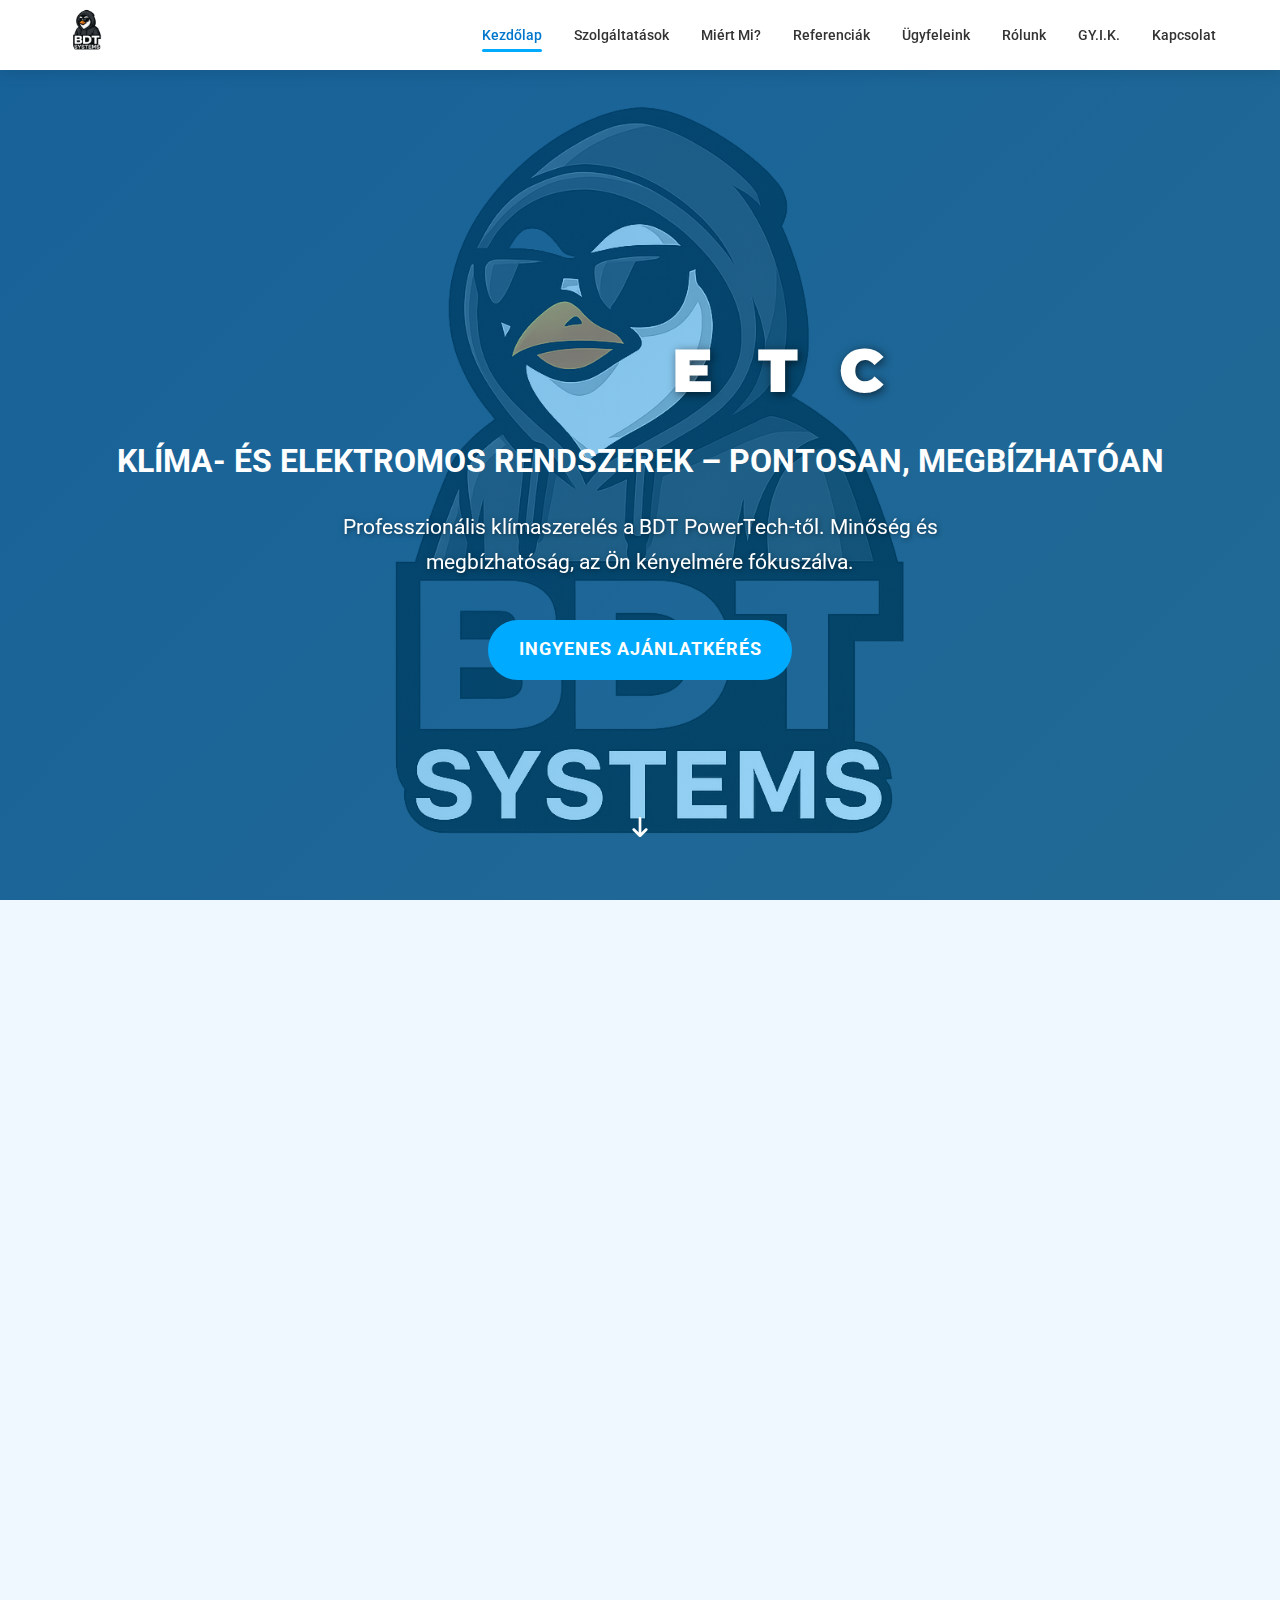
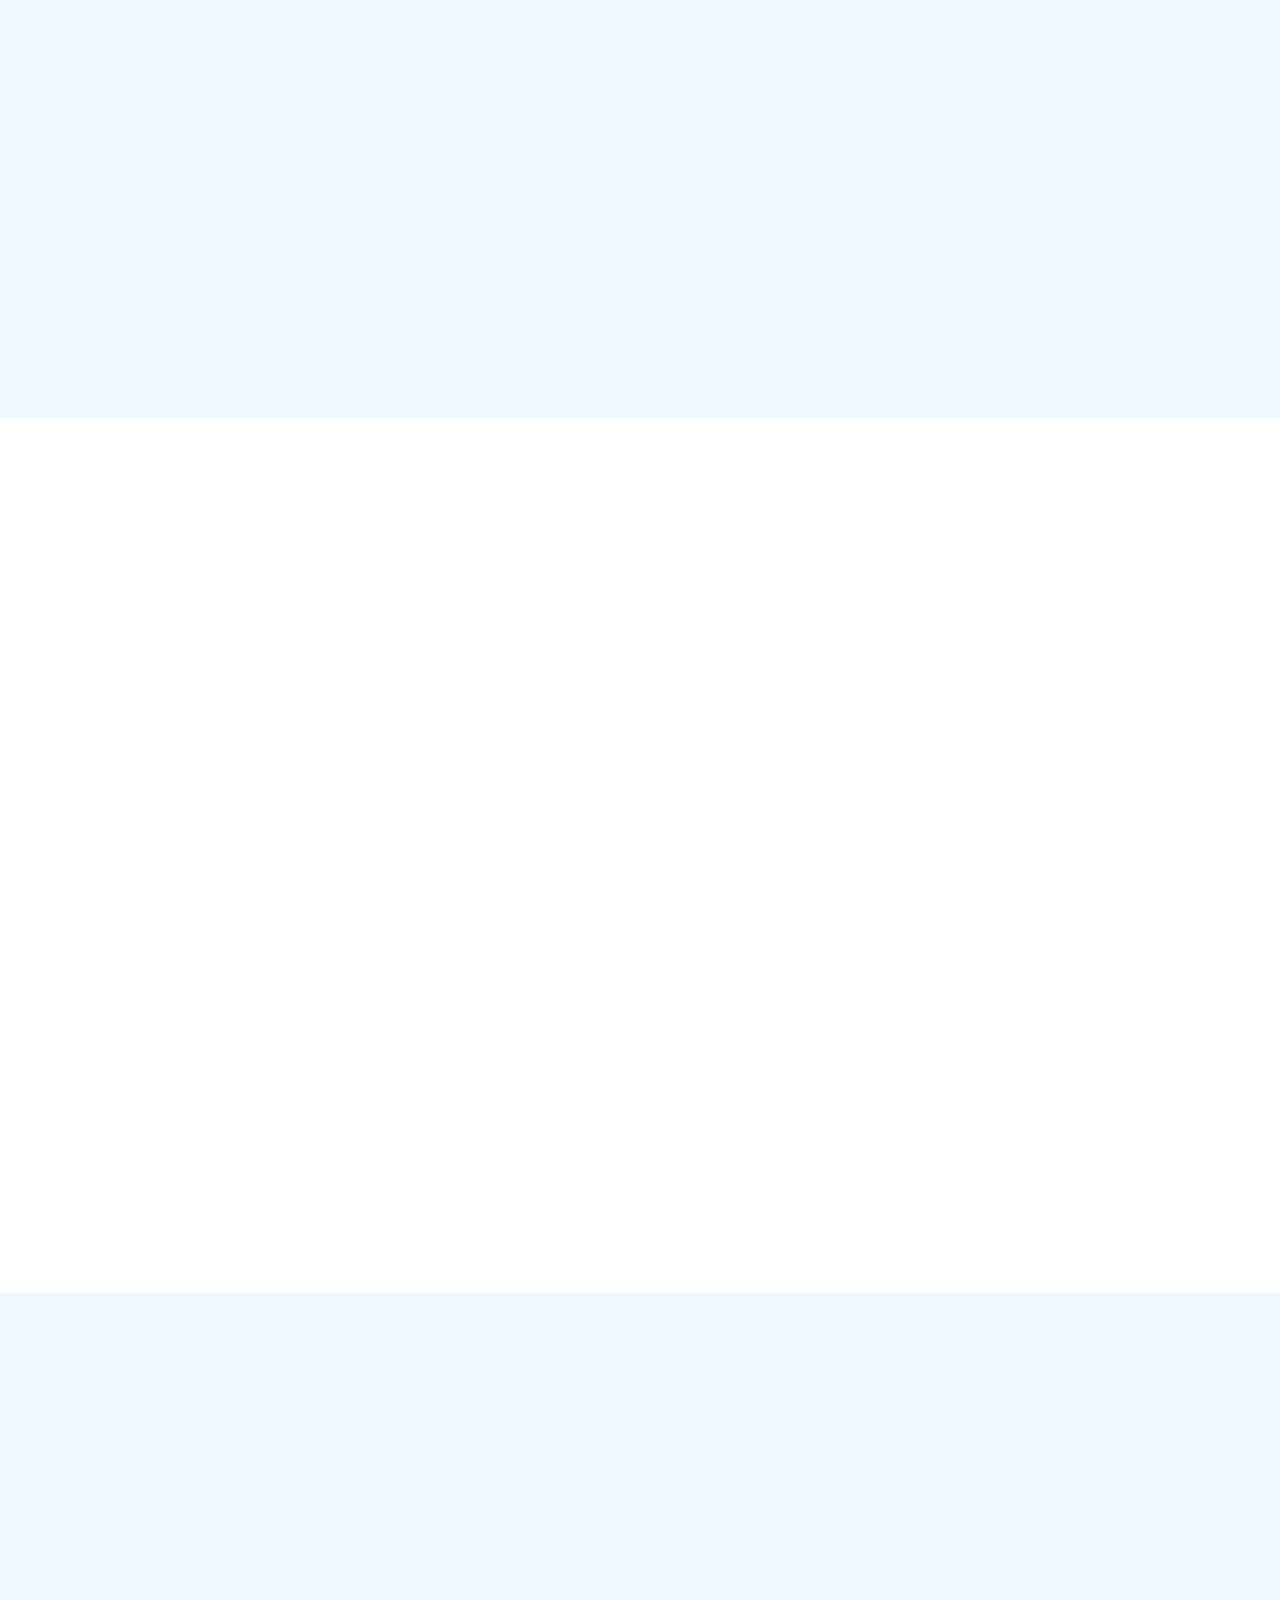
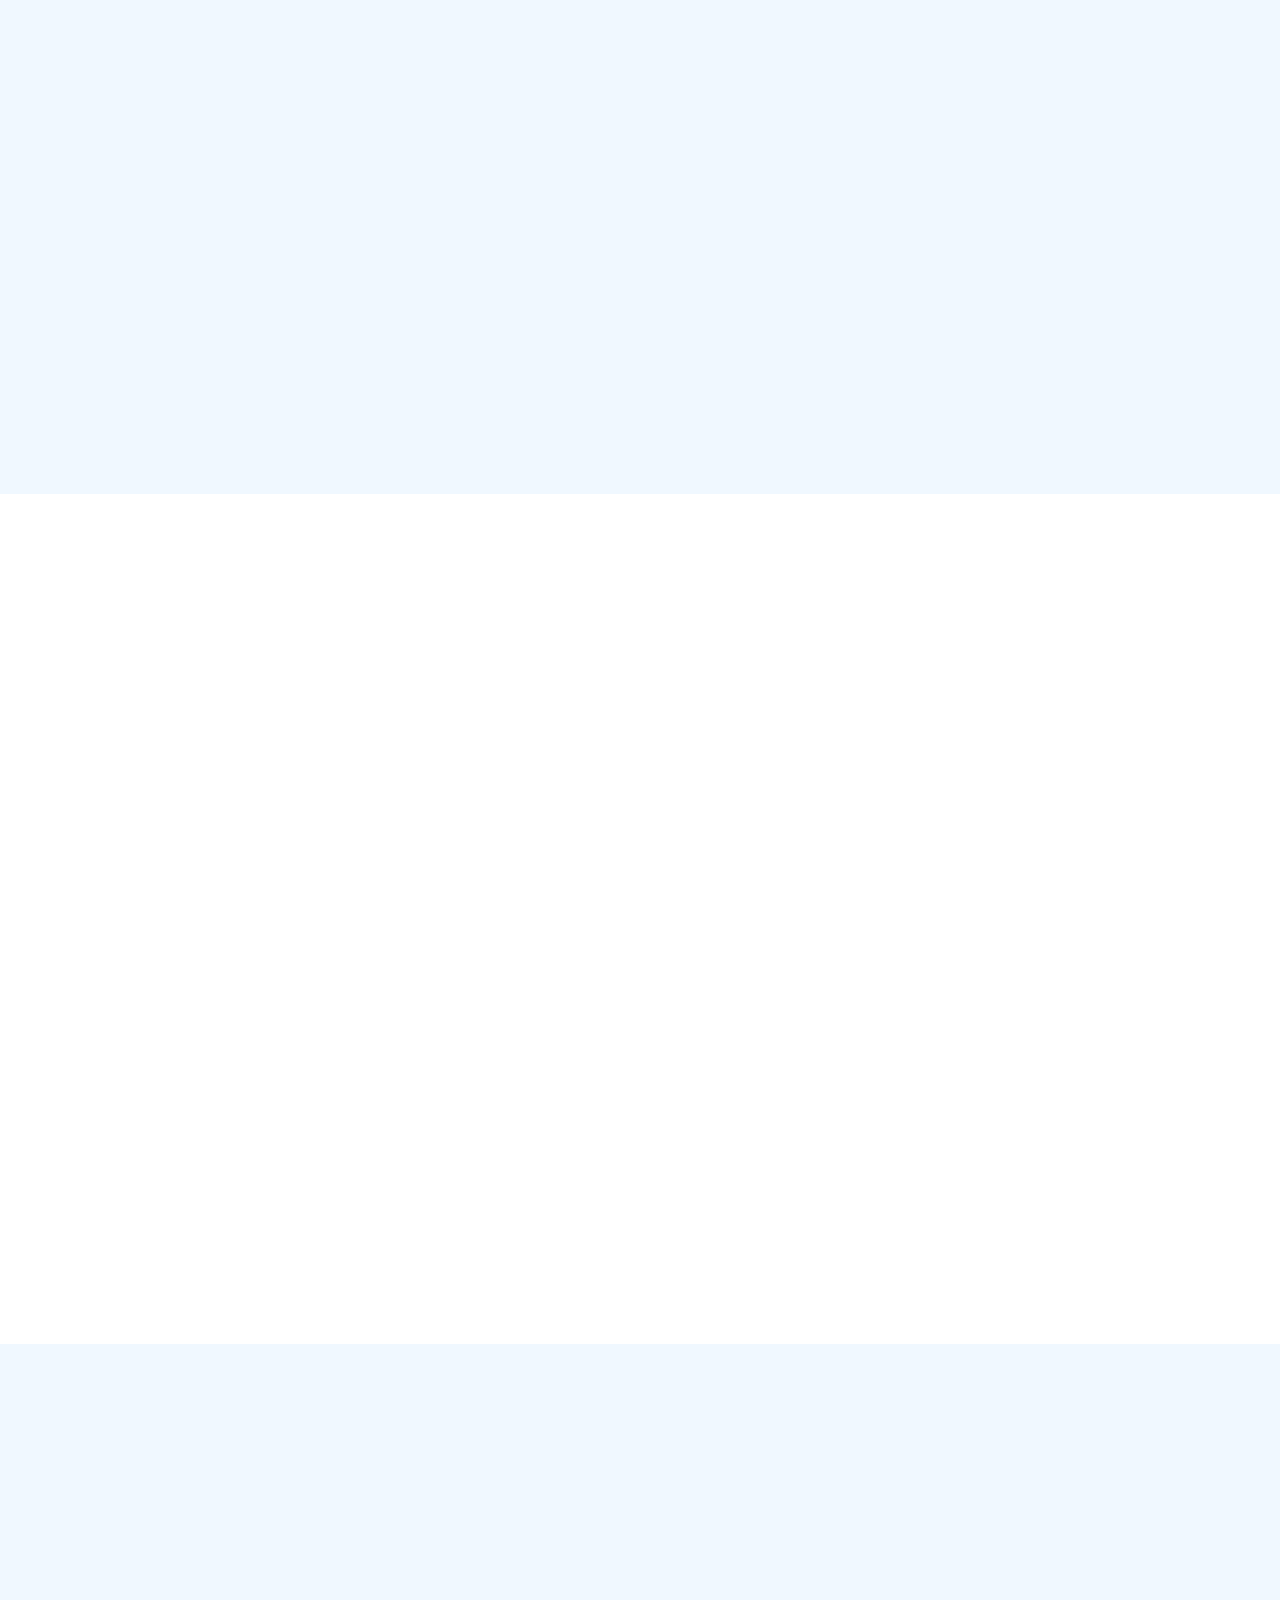
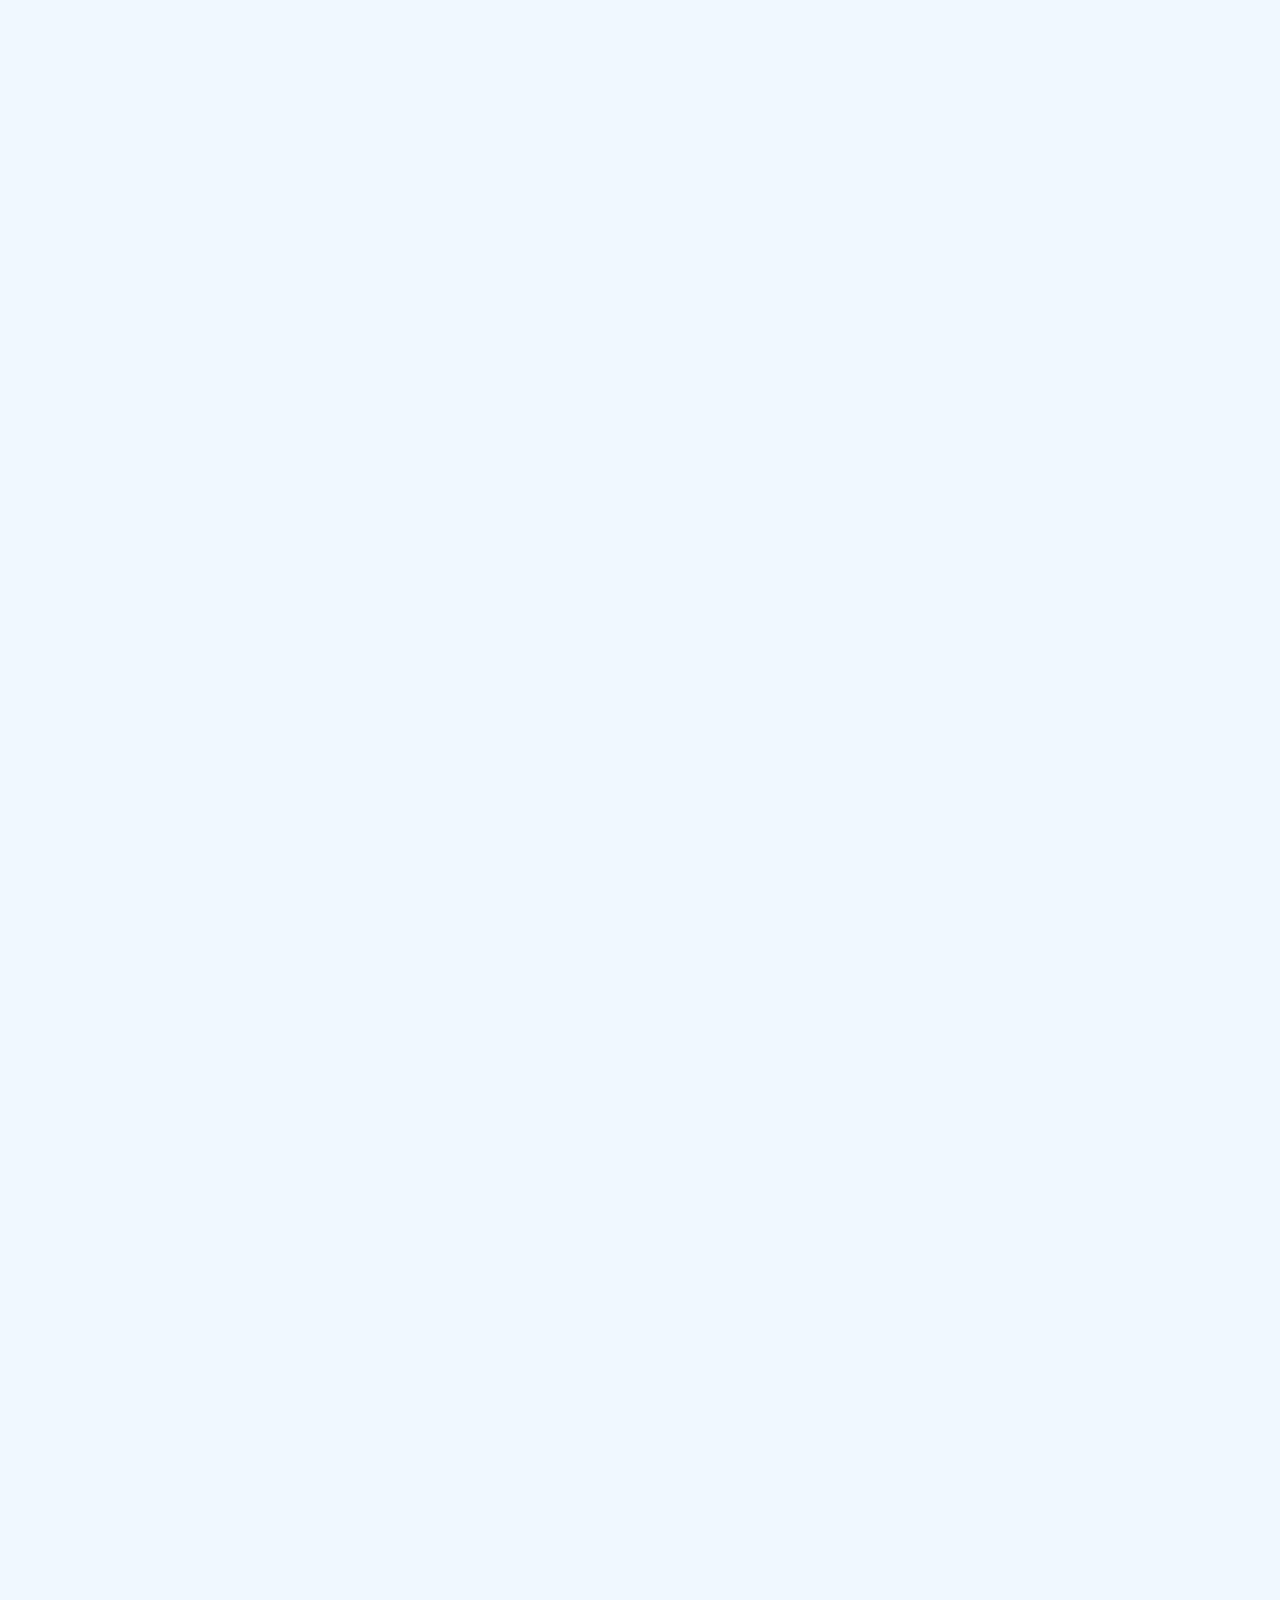
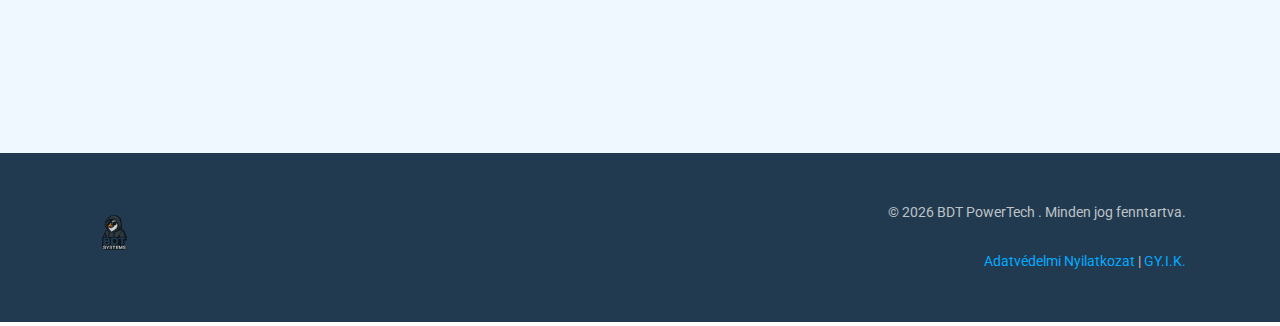
<file: index.html>
<!DOCTYPE html>
<html lang="hu">
<head>
    <meta charset="UTF-8">
    <meta name="viewport" content="width=device-width, initial-scale=1.0">
    <title>BDT PowerTech🐧 </title>

    <!-- WEB icon -->
    <link rel="icon" type="image/png" href="image/logo.png">  
<link rel="stylesheet" href="./style.css">
    <link href="https://fonts.googleapis.com/css2?family=Montserrat:wght@400;700;900&family=Roboto:wght@300;400;500;700&display=swap" rel="stylesheet">
    <link href="https://unpkg.com/aos@2.3.1/dist/aos.css" rel="stylesheet">
    </head>
<body>

<div class="page-wrapper">

    <header role="banner" class="site-header">
        <nav class="sticky-nav" aria-label="Fő navigáció">
            <div class="logo">
                <a href="#hero"><img src="image/logo.png" alt="BDT PowerTech Logó" id="header-logo"></a>
      </div>
            <ul id="primary-navigation">
                <li><a href="#hero" class="active">Kezdőlap</a></li>
                <li><a href="#services">Szolgáltatások</a></li>
                <li><a href="#why-us">Miért Mi?</a></li>
                <li><a href="#portfolio">Referenciák</a></li>
                 <li><a href="#testimonials">Ügyfeleink</a></li>
                <li><a href="#about">Rólunk</a></li>
                <li><a href="#faq">GY.I.K.</a></li>
                <li><a href="#contact">Kapcsolat</a></li>
            </ul>
            <button class="mobile-nav-toggle" aria-controls="primary-navigation" aria-expanded="false">
            <span class="sr-only">Menü</span>
                <svg class="hamburger-icon" viewBox="0 0 100 80" width="25" height="25" fill="#0077cc">
                    <rect width="100" height="15" rx="8"></rect>
                    <rect y="30" width="100" height="15" rx="8"></rect>
                    <rect y="60" width="100" height="15" rx="8"></rect>
                </svg>
                 <svg class="close-icon" viewBox="0 0 100 100" width="25" height="25" fill="#0077cc" style="display:none;">
                    <rect x="10" y="42.5" width="80" height="15" rx="8" transform="rotate(45 50 50)"></rect>
                    <rect x="10" y="42.5" width="80" height="15" rx="8" transform="rotate(-45 50 50)"></rect>
  </svg>
            </button>
        </nav>
    </header>



    <main>
        <section id="hero" class="hero-section scroll-target">
            <div class="hero-background-image" style="background-image: url('image/logo.png');">

            </div>
            <div class="hero-background-image" style="
  background-image: url('image/logo.png');
  background-repeat: no-repeat;
  background-size: contain;
  background-position: center;
">
</div>




            <div class="hero-overlay"></div>

            <div class="hero-content">
                <h1 class="animate-letters-advanced">
                    <span>B</span><span>D</span><span>T</span> <span>P</span><span>O</span><span>W</span>E<span>R</span>T<span>E</span>C<span>H</span>
                    <br>
          
                   <h1>
    <span>K</span><span>L</span><span>Í</span><span>M</span><span>A</span><span>-</span><span> </span><span>É</span><span>S</span><span> </span>
    <span>E</span><span>L</span><span>E</span><span>K</span><span>T</span><span>R</span><span>O</span><span>M</span><span>O</span><span>S</span><span> </span>
    <span>R</span><span>E</span><span>N</span><span>D</span><span>S</span><span>Z</span><span>E</span><span>R</span><span>E</span><span>K</span><span> </span><span>–</span><span> </span>
    <span>P</span><span>O</span><span>N</span><span>T</span><span>O</span><span>S</span><span>A</span><span>N</span><span>,</span><span> </span>
    <span>M</span><span>E</span><span>G</span><span>B</span><span>Í</span><span>Z</span><span>H</span><span>A</span><span>T</span><span>Ó</span><span>A</span><span>N</span>
</h1>

                <p class="animate-fadein-delayed" data-aos="fade-up" data-aos-delay="1000">Professzionális klímaszerelés a BDT PowerTech-től. Minőség és megbízhatóság, az Ön kényelmére fókuszálva.</p>
                <a href="#contact" class="btn btn-primary btn-hero animate-pulse-grow" data-aos="fade-up" data-aos-delay="1200">
                    Ingyenes Ajánlatkérés
                </a>
            </div>
            <a href="#services" class="scroll-down-indicator" aria-label="Görgessen a szolgáltatásokhoz">
                 <svg width="30" height="50" viewBox="0 0 24 24" fill="none" xmlns="http://www.w3.org/2000/svg">
                    <path d="M12 5V19M12 19L7 14M12 19L17 14" stroke="white" stroke-width="2" stroke-linecap="round" stroke-linejoin="round"/>
                    <path d="M12 5V19M12 19L7 14M12 19L17 14" stroke="white" stroke-width="2" stroke-linecap="round" stroke-linejoin="round" style="animation: scrollIndicatorArrow 1.5s infinite 0.5s; opacity:0.5"/>
                 </svg>
            </a>
        </section>

        <section id="services" class="services-section scroll-target">
            <div class="container">
                <h2 class="section-title" data-aos="fade-up">Mit kínálunk az Ön számára?</h2>
                <p class="section-subtitle" data-aos="fade-up" data-aos-delay="100">Teljes körű klímatechnikai megoldások, az Ön igényeire fókuszálva, BDT PowerTech minőségben.</p>
                 <div class="service-cards-container">
                    <article class="service-card" data-aos="fade-up-right" data-aos-delay="200">
                        <h3>Lakossági Klímaszerelés</h3>
                        <p>Modern, energiatakarékos klímák telepítése otthonokba, fókuszált tanácsadással a maximális komfortért.</p>
                       <a href="#contact" class="btn-details">Érdekel <span class="arrow">&rarr;</span></a>
                    </article>
                    <article class="service-card" data-aos="fade-up" data-aos-delay="350">
                         <h3>Irodai és Ipari Klímák</h3>
                        <p>Nagyobb terek, üzlethelyiségek, irodaházak komplex klimatizálási rendszereinek tervezése és kivitelezése, BDT szakértelemmel.</p>
                         <a href="#contact" class="btn-details">Érdekel <span class="arrow">&rarr;</span></a>
                    </article>
                    <article class="service-card" data-aos="fade-up-left" data-aos-delay="200">
                         <h3>Karbantartás és Javítás</h3>
                         <p>Rendszeres, szakszerű karbantartás a hosszú élettartamért. Gyors hibaelhárítás, hogy mindig hűs maradjon.</p>
                        <a href="#contact" class="btn-details">Érdekel <span class="arrow">&rarr;</span></a>
                    </article>







                    <article class="service-card" data-aos="fade-up-left" data-aos-delay="200">
                        <h3>Lakossági villanyszerelés</h3>
                        <p>Kisebb javításoktól (konnektorcsere, világítás beszerelés) a teljes elektromos hálózat kiépítéséig – gyors, tiszta és megbízható megoldások otthonába.</p>
                       <a href="#contact" class="btn-details">Érdekel <span class="arrow">&rarr;</span></a>
                   </article> 


                             <article class="service-card" data-aos="fade-up-left" data-aos-delay="200">
                        <h3>Hálózatbővítés, új kiállások, okosan</h3>
                       <p>Jön egy új sütő, klíma vagy lámpa, de nincs hova kötni? Segítünk új konnektorokat, kiállásokat kialakítani vagy bővíteni az áramhálózatot, hogy minden ott legyen, ahol kell.</p>
                       <a href="#contact" class="btn-details">Érdekel <span class="arrow">&rarr;</span></a>
                   </article> 



                             <article class="service-card" data-aos="fade-up-left" data-aos-delay="200">
                         <h3>Villanyhibák gyors megoldása</h3>
                       <p>Nem működik egy kapcsoló? Elment az áram a fél lakásban? Ne barkácsolj egyedül – mi jövünk, megnézzük, megjavítjuk, és minden újra működik, ahogy kell. </p>
                       <a href="#contact" class="btn-details">Érdekel <span class="arrow">&rarr;</span></a>
                   </article> 

                </div>
            </div>
        </section>

        <section id="counter-section" class="counter-section scroll-target" data-aos="fade-in">
             <div class="container">
                <div class="counter-grid">
                    </div>
            </div>
        </section>

        <section id="why-us" class="why-us-section scroll-target">
            <div class="container">
                <h2 class="section-title" data-aos="fade-up">Miért válasszon minket?</h2>
                <p class="section-subtitle" data-aos="fade-up" data-aos-delay="100">
                    Több, mint klíma- és villanyszerelés – elkötelezett figyelem az Ön kényelmére és biztonságára. </p>

                <div class="why-us-grid">
                    <div class="why-us-item" data-aos="fade-up" data-aos-delay="200">
                        <h3>Minőségi Garancia</h3>
                         <p>Minden munkánkat a legmagasabb szakmai színvonalon végezzük, legyen szó klímaszerelésről vagy villanyszerelésről – a megbízhatóság nálunk alapérték.</p>
                    </div>
                    <div class="why-us-item" data-aos="fade-up" data-aos-delay="300">
                        <h3>Ügyfélközpontú Fókusz</h3>
                        <p>Az Ön igényei állnak a középpontban. Személyre szabott megoldásokat kínálunk, hogy tökéletesen elégedett legyen.</p>
                    </div>
                    <div class="why-us-item" data-aos="fade-up" data-aos-delay="400">
                        <h3>Környezettudatos Technológia</h3>
                        <p>Energiatakarékos klímák és korszerű villamos rendszerek – a fenntarthatóságot szem előtt tartva dolgozunk</p>
                    </div>
                    <div class="why-us-item" data-aos="fade-up" data-aos-delay="500">
                         <h3>Szakértő Csapat</h3>
                        <p>Magasan képzett, tapasztalt szakembereink garantálják a precíz és megbízható munkavégzést minden alkalommal.</p>
                    </div>
                 </div>
            </div>
        </section>

        <section id="portfolio" class="portfolio-section scroll-target">
            <div class="container">
                <h2 class="section-title" data-aos="fade-up">Fókusztávolságban: Munkáink</h2>
                <p class="section-subtitle" data-aos="fade-up" data-aos-delay="100">Tekintse meg néhány kiemelt munkánkat, ahol a BDT PowerTech megbízható és precíz megoldásokat nyújtott klíma- és villanyszerelés terén</p>
                <div class="portfolio-grid" data-aos="fade-up" data-aos-delay="200">
                    <figure class="portfolio-item">
                        <img src="image/p3.jpg" alt="Referencia munka 1 - Modern lakás klímával Budapesten">
                         </figure>
                    <figure class="portfolio-item">
                        <img src="image/p1.jpg" alt="Referencia munka 2 - Irodaház hűtőrendszere Debrecenben">
                         </figure>
                    <figure class="portfolio-item">
                        <img src="image/p2.jpg" alt="Referencia munka 3 - Családi ház hőszivattyús klíma Szegeden">
                           </figure>
                </div>
                <div style="text-align: center; margin-top: 2rem;">
                     <a href="#contact" class="btn btn-secondary" data-aos="fade-up">További referenciák és ajánlatkérés</a>
                </div>
            </div>
        </section>



<section id="about" class="about-section scroll-target">
            <div class="container">
                <h2 class="section-title" data-aos="fade-up">Rólunk: BDT PowerTech</h2>
                <div class="about-content" data-aos="fade-up" data-aos-delay="100">
                    <div class="about-text">
                         <p>A BDT PowerTech egy lendületes, fiatal vállalkozás, amely villanyszerelési és klímaszerelési szolgáltatásokra specializálódott. Mi építünk a friss tudásra, naprakész technológiákra és a lelkiismeretes munkavégzésre.</p>
                        <p>Célunk, hogy ügyfeleink számára biztonságos, energiatakarékos és hosszú távon megbízható megoldásokat nyújtsunk – legyen szó egy új elektromos hálózat kiépítéséről, egy klímaberendezés telepítéséről vagy akár egy kisebb javításról. Nálunk a kisebb munkák is ugyanolyan fontosak, mint a nagyobb projektek. </p>
                        <ul>
                            <li><span class="tick-icon">✓</span> Korszerű technológiák, modern megoldások</li>
                            <li><span class="tick-icon">✓</span> Ügyfélközpontú hozzáállás, rugalmas kivitelezés</li>
                             <li><span class="tick-icon">✓</span> Precizitás, garancia és megbízhatóság</li>
                            <li><span class="tick-icon">✓</span> Környezettudatos szemlélet villamos és klímatechnikában</li>
                        </ul>
                     </div>
                    <div class="about-image" data-aos="fade-left" data-aos-delay="300">
                        <img src="image\logo.png" alt="BDT PowerTech Klímaszerelő csapat munka közben">
                    </div>
                </div>
             </div>
        </section>

        <section id="faq" class="faq-section scroll-target">
            <div class="container">
                <h2 class="section-title" data-aos="fade-up">Gyakran Ismételt Kérdések (GY.I.K.)</h2>
                <div class="faq-accordion">
                     <div class="faq-item" data-aos="fade-up" data-aos-delay="200">
                        <button class="faq-question">Milyen típusú klímákat telepítenek?</button>
<div class="faq-answer">
    <p>A BDT PowerTech különféle klímatípusokat telepít, beleértve a split, multi-split rendszereket, mobil és hőszivattyús megoldásokat is. Minden esetben az adott ingatlan adottságaihoz és az Ön igényeihez legjobban illeszkedő rendszert ajánljuk.</p>
</div>

<div class="faq-item" data-aos="fade-up" data-aos-delay="300">
    <button class="faq-question">Mennyi ideig tart egy klíma vagy villanyszerelési munka?</button>
    <div class="faq-answer">
        <p>Egy átlagos lakossági split klíma telepítése 3–5 órát vesz igénybe. Villanyszerelési munkák esetén ez a feladat típusától függ – egy lámpacsere akár 30 perc, míg egy teljes hálózat kiépítése több nap is lehet. Mindig törekszünk a gyors, tiszta és precíz munkavégzésre.</p>
    </div>
</div>

<div class="faq-item" data-aos="fade-up" data-aos-delay="400">
    <button class="faq-question">Milyen gyakran kell karbantartani a klímát vagy az elektromos rendszert?</button>
    <div class="faq-answer">
        <p>A klímaberendezéseket évente legalább egyszer javasolt karbantartani, lehetőleg a hűtési szezon előtt. Elektromos rendszerek esetén a rendszeres ellenőrzés és karbantartás szintén fontos a biztonság és a hosszú élettartam érdekében.</p>
    </div>
</div>

<section id="contact" class="contact-section scroll-target">
            <div class="container">
                <h2 class="section-title" data-aos="fade-up">Vegye fel velünk a kapcsolatot!</h2>
                <p class="section-subtitle" data-aos="fade-up" data-aos-delay="100">Kérdése van, vagy egyedi ajánlatot szeretne? Keressen minket bizalommal, fókuszálunk Önre!</p>
                        </div>



  <div class="form-container">
  <h2>Ajánlatkérés - kapcsolatfelvétel</h2>
  <form action="https://formspree.io/f/movwjrva" method="POST">
    
    <!-- Irányítás sikeres küldés után -->
    <input type="hidden" name="_redirect" value="https://bdt-powertech.hu/thx.html">

    <label for="name">Teljes név:</label>
    <input type="text" id="name" name="Név" required>

    <label for="phone">Telefonszám:</label>
    <input type="tel" id="phone" name="Telefonszám" required>

    <label for="email">E-mail cím:</label>
    <input type="email" id="email" name="email" required>

    <label for="message">Megjegyzés:</label>
    <textarea id="message" name="Megjegyzés" rows="4"></textarea>

    <button type="submit">Küldés</button>
  </form>
</div>


                    <div class="contact-info" data-aos="fade-left" data-aos-delay="300">
                        <h3>Elérhetőségeink:</h3>
                        <p><img src="image/phone.png" alt="Telefon" class="contact-icon"> +36 (30) 299-0903</p>
                        <p><img src="image/mail.png" alt="Email" class="contact-icon"> bdt.powertech@gmail.com</p>
                        <h4>Kövessen Minket (a hűvös nyomokon):</h4>
                         <div class="social-icons">
                            <a href="https://www.facebook.com/profile.php?id=61576967496470&sk=about" aria-label="Facebook"><img src="image/facebook.png" alt="Facebook"></a>
                            </div>
                    </div>
                </div>
            </div>
        </section>
    </main>

    <footer role="contentinfo" class="site-footer">
        <div class="container footer-content">
            <div class="footer-logo">
                 <img src="image/logo.png" alt="BDT PowerTech Footer Logó" id="footer-logo-img">
            </div>
            <div class="footer-text">
                <p>&copy; <span id="currentYear"></span> BDT PowerTech . Minden jog fenntartva.</p>
                <p><a href="adatvedelem.html">Adatvédelmi Nyilatkozat</a> | <a href="#faq">GY.I.K.</a></p> </div>
        </div>
    </footer>

    <a href="#hero" class="back-to-top" aria-label="Vissza a tetejére">
        <svg xmlns="http://www.w3.org/2000/svg" width="24" height="24" viewBox="0 0 24 24" fill="none" stroke="currentColor" stroke-width="2" stroke-linecap="round" stroke-linejoin="round"><path d="M12 19V5M5 12l7-7 7 7"/></svg>
    </a>

    <div class="preloader">
        <div class="spinner"></div>
        <p>BDT PowerTech Betöltés...</p>
    </div>

</div> <script src="https://unpkg.com/aos@2.3.1/dist/aos.js"></script>
    <script src="script.js"></script>
</body>
</html>
</file>
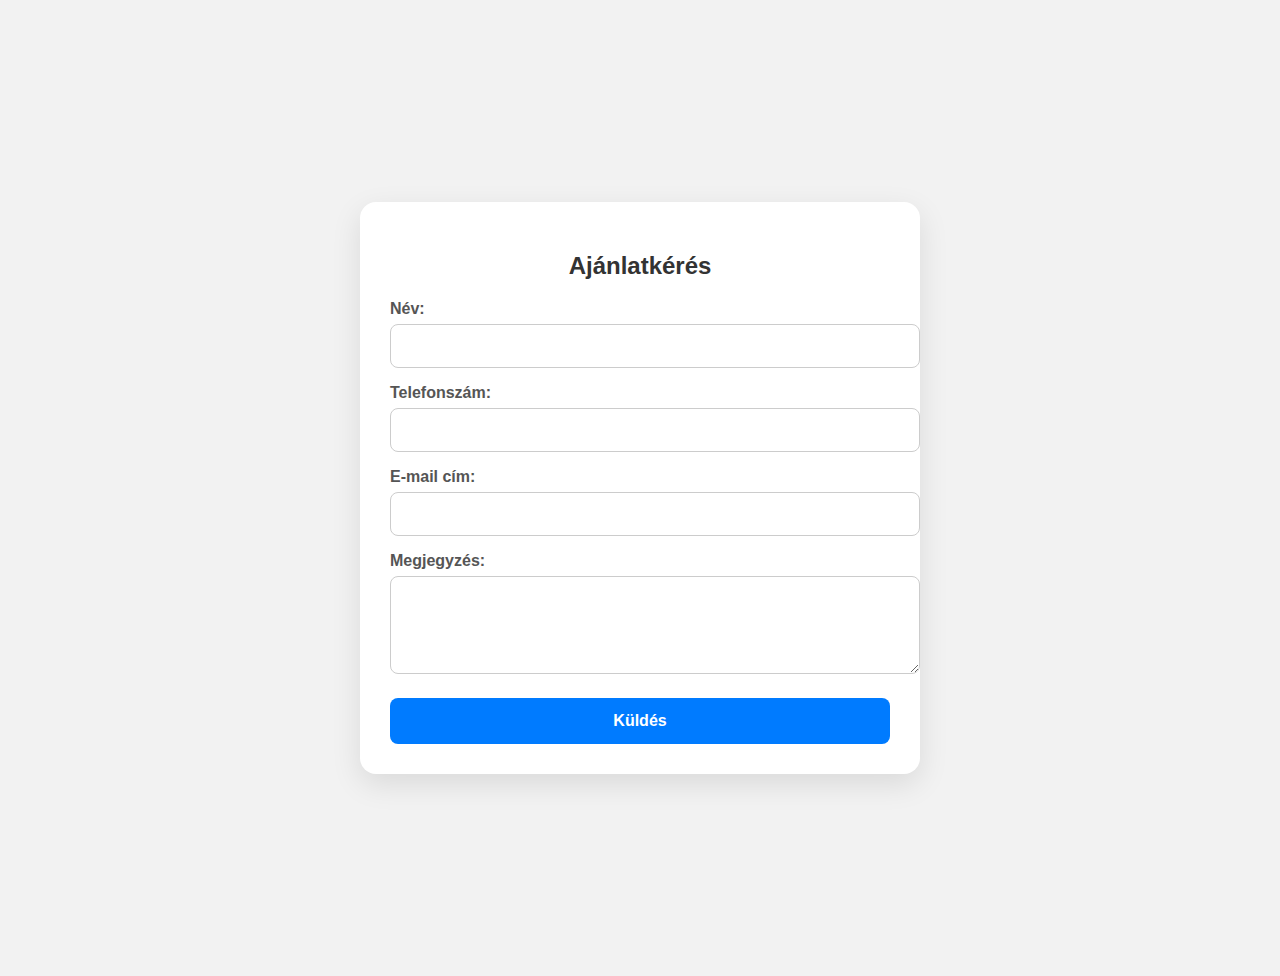
<file: cucc.html>
<!DOCTYPE html>
<html lang="hu">
<head>
  <meta charset="UTF-8">
  <meta name="viewport" content="width=device-width, initial-scale=1.0">
  <title>Ajánlatkérés</title>
  <style>
    body {
      background: #f2f2f2;
      font-family: "Segoe UI", Tahoma, Geneva, Verdana, sans-serif;
      padding: 30px;
      display: flex;
      justify-content: center;
      align-items: center;
      min-height: 100vh;
    }

    .form-container {
      background: #ffffff;
      padding: 30px;
      border-radius: 16px;
      box-shadow: 0 10px 30px rgba(0, 0, 0, 0.1);
      width: 100%;
      max-width: 500px;
    }

    .form-container h2 {
      text-align: center;
      margin-bottom: 20px;
      color: #333;
    }

    label {
      display: block;
      margin-bottom: 6px;
      margin-top: 16px;
      font-weight: 600;
      color: #555;
    }

    input, textarea {
      width: 100%;
      padding: 12px 14px;
      border: 1px solid #ccc;
      border-radius: 8px;
      font-size: 16px;
      transition: border-color 0.3s;
    }

    input:focus,
    textarea:focus {
      border-color: #007BFF;
      outline: none;
      box-shadow: 0 0 5px rgba(0,123,255,0.2);
    }

    button {
      margin-top: 20px;
      width: 100%;
      padding: 14px;
      background-color: #007BFF;
      color: white;
      border: none;
      border-radius: 8px;
      font-size: 16px;
      font-weight: bold;
      cursor: pointer;
      transition: background-color 0.3s;
    }

    button:hover {
      background-color: #0056b3;
    }
  </style>
</head>
<body>

  <div class="form-container">
    <h2>Ajánlatkérés</h2>
    <form action="https://formspree.io/f/movwjrva" method="POST">
      <label for="name">Név:</label>
      <input type="text" id="name" name="Név" required>

      <label for="phone">Telefonszám:</label>
      <input type="tel" id="phone" name="Telefonszám" required>

      <label for="email">E-mail cím:</label>
      <input type="email" id="email" name="email" required>

      <label for="message">Megjegyzés:</label>
      <textarea id="message" name="Megjegyzés" rows="4"></textarea>

      <button type="submit">Küldés</button>
    </form>
  </div>

</body>
</html>
</file>
<file: style.css>
/* style.css */
:root {
    --primary-color: #0077cc; /* Deep Ocean Blue - Good for "fóka" */
    --primary-color-rgb: 0, 119, 204;
    --secondary-color: #00aaff; /* Bright Sky Blue - Good for "fóka" */
    --secondary-color-rgb: 0, 170, 255;
    --accent-color: #ff9800; /* Sunny Orange - Contrast, use sparingly */
    --text-color: #333;
    --light-text-color: #f4f7f6; /* Icy White */
    --background-color: #ffffff;
    --light-gray-background: #f0f8ff; /* AliceBlue - very light icy blue */
    --dark-gray-background: #e0e8f0; /* Light Steel Blue - cool grey */
    --nav-height: 70px;
    --nav-scrolled-height: 60px;
    --font-primary: 'Montserrat', sans-serif;
    --font-secondary: 'Roboto', sans-serif;
}

/* --- JAVÍTÁS KEZDETE --- */
/* Globális box-sizing szabály, amely megakadályozza a szélesség-túlnyúlást */
*,
*::before,
*::after {
    box-sizing: border-box;
}
/* --- JAVÍTÁS VÉGE --- */

html {
    scroll-behavior: smooth;
}

body {
    font-family: var(--font-secondary);
    margin: 0;
    padding-top: var(--nav-height);
    line-height: 1.7;
    color: var(--text-color);
    background-color: var(--background-color);
    overflow-x: hidden;
    
}

body.nav-open {
    overflow: hidden; /* Menü nyitva, háttér görgetés tiltva */
}

.container {
    width: 90%;
    max-width: 1200px;
    margin: 0 auto;
    padding: 0 1rem;
}

.scroll-target {
    scroll-margin-top: var(--nav-height);
}

/* Header és Navigáció */
.site-header {
    position: fixed;
    top: 0;
    left: 0;
    width: 100%;
    z-index: 1000;
    background-color: rgba(255, 255, 255, 0.95);
    box-shadow: 0 2px 15px rgba(0,0,0,0.1);
    transition: background-color 0.3s ease, box-shadow 0.3s ease, height 0.3s ease;
    height: var(--nav-height);
}

.site-header.scrolled {
    background-color: rgba(255, 255, 255, 1);
    box-shadow: 0 4px 20px rgba(0,0,0,0.15);
    height: var(--nav-scrolled-height);
}

.sticky-nav {
    display: flex;
    justify-content: space-between;
    align-items: center;
    height: 100%;
    padding: 0 5%;
    max-width: 1300px;
    margin: 0 auto;
}

.logo a {
    display: inline-block; /* For proper sizing of image link */
    width: auto;
    height: auto;
}

#header-logo {
    height: 45px; /* Adjust as needed */
    width: auto;
    transition: height 0.3s ease;
}
.site-header.scrolled #header-logo {
    height: 50px; /* Slightly smaller when scrolled */
}


.sticky-nav ul {
    list-style: none;
    padding: 0;
    margin: 0;
    display: flex;
}

.sticky-nav ul li {
    margin-left: 2rem; /* Slightly reduced for more items */
}

.sticky-nav ul li a {
    text-decoration: none;
    color: var(--text-color);
    font-weight: 500;
    font-size: 0.90rem; /* Slightly reduced for more items */
    position: relative;
    padding: 0.5rem 0;
    transition: color 0.3s ease;
}

.sticky-nav ul li a::after {
    content: '';
    position: absolute;
    bottom: 0;
    left: 50%;
    transform: translateX(-50%);
    width: 0;
    height: 3px;
    background-color: var(--secondary-color);
    border-radius: 2px;
    transition: width 0.4s cubic-bezier(0.25, 0.8, 0.25, 1);
}

.sticky-nav ul li a:hover::after,
.sticky-nav ul li a.active::after {
    width: 100%;
}
.sticky-nav ul li a:hover,
.sticky-nav ul li a.active {
    color: var(--primary-color);
}

.mobile-nav-toggle {
    display: none;
    background: transparent;
    border: none;
    cursor: pointer;
    padding: 0.5rem;
    z-index: 1001; /* Legyen a lenyíló menü felett is */
}
.sr-only {
  position: absolute;
  width: 1px;
  height: 1px;
  padding: 0;
  margin: -1px;
  overflow: hidden;
  clip: rect(0, 0, 0, 0);
  white-space: nowrap;
  border-width: 0;
}

/* Hero Szekció */
.hero-section {
    min-height: calc(100vh - var(--nav-height));
    display: flex;
    justify-content: center;
    align-items: center;
    text-align: center;
    color: white;
    position: relative;
    overflow: hidden;
    width: 100%;   
    height: 120%;
}

.hero-background-image {
    position: absolute;
    top: 0;
    left: 0;
    width: 100%;
    height: 100%;
    /* The actual image is set inline in HTML for direct control,
       but a fallback can be defined here or a default background-color.
       e.g., background: url('images/foka-hero-hatter.jpg') no-repeat center center/cover; */
    background-color: #33475b; /* Fallback color if image fails */
    z-index: 1;
}

.hero-overlay {
    position: absolute;
    top: 0;
    left: 0;
    width: 100%;
    height: 100%;
    background: linear-gradient(135deg, rgba(var(--primary-color-rgb), 0.55) 0%, rgba(var(--secondary-color-rgb), 0.35) 100%); /* Adjusted opacity */
    z-index: 2;
}

.hero-content {
    position: relative;
    z-index: 3;
    padding: 2rem;
}

.hero-content h1.animate-letters-advanced {
    font-family: var(--font-primary);
    font-size: clamp(2rem, 5vw, 3.8rem); /* Adjusted for potentially longer text */
    font-weight: 900;
    margin-bottom: 1.5rem;
    line-height: 1.3;
    text-shadow: 2px 2px 10px rgba(0,0,0,0.6);
}
.animate-letters-advanced span {
    display: inline-block;
    opacity: 0;
    transform: translateY(30px) scale(0.8) rotateX(-90deg);
    transform-origin: bottom;
    animation: letterEntrance 0.6s cubic-bezier(0.215, 0.610, 0.355, 1.000) forwards;
}
@keyframes letterEntrance {
    to {
        opacity: 1;
        transform: translateY(0) scale(1) rotateX(0deg);
    }
}
.hero-content p {
    font-size: clamp(1rem, 2.5vw, 1.3rem);
    margin-bottom: 2.5rem;
    font-weight: 400;
    max-width: 650px; /* Slightly wider for new tagline */
    margin-left: auto;
    margin-right: auto;
    text-shadow: 1px 1px 5px rgba(0,0,0,0.5);
}
.btn-hero {
    padding: 1rem 2.5rem;
    font-size: 1.1rem;
    text-transform: uppercase;
    letter-spacing: 1px;
}
.animate-pulse-grow {
    animation: pulseGrow 2.5s infinite ease-out;
}
@keyframes pulseGrow {
    0% { transform: scale(1);
        box-shadow: 0 0 0 0 rgba(var(--secondary-color-rgb), 0.6); }
    70% { transform: scale(1.05);
        box-shadow: 0 0 0 18px rgba(var(--secondary-color-rgb), 0); }
    100% { transform: scale(1);
        box-shadow: 0 0 0 0 rgba(var(--secondary-color-rgb), 0); }
}

.scroll-down-indicator {
    position: absolute;
    bottom: 40px;
    left: 50%;
    transform: translateX(-50%);
    z-index: 3;
    cursor: pointer;
}
.scroll-down-indicator svg path {
    animation: scrollIndicatorArrow 1.5s infinite;
}
@keyframes scrollIndicatorArrow {
  0%   { opacity: 1; transform: translateY(0); }
  50%  { opacity: 0.3;
 transform: translateY(6px); }
  100% { opacity: 1; transform: translateY(0);
 }
}

/* Általános szekció stílusok */
.services-section, .portfolio-section, .about-section, .contact-section, .counter-section, .why-us-section, .testimonials-section, .faq-section {
    padding: 5rem 0;
}
.services-section { background-color: var(--light-gray-background); }
.why-us-section { background-color: var(--background-color); }
.portfolio-section { background-color: var(--light-gray-background); }
.testimonials-section { background-color: var(--dark-gray-background); }
.about-section { background-color: var(--background-color);
}
.faq-section { background-color: var(--light-gray-background); }
.contact-section { background-color: var(--dark-gray-background); }


.section-title {
    font-family: var(--font-primary);
    font-size: clamp(2rem, 5vw, 3rem);
    font-weight: 700;
    color: var(--primary-color);
    text-align: center;
    margin-bottom: 1rem;
    position: relative;
    padding-bottom: 0.5rem;
}
.section-title::after {
    content: '';
    position: absolute;
    bottom: 0;
    left: 50%;
    transform: translateX(-50%);
    width: 80px;
    height: 4px;
    background-color: var(--secondary-color);
    border-radius: 2px;
}
.section-subtitle {
    text-align: center;
    font-size: 1.1rem;
    color: #555;
    margin-bottom: 4rem;
    max-width: 700px;
    margin-left: auto;
    margin-right: auto;
}

/* Service Cards */
.service-cards-container {
    display: grid;
    grid-template-columns: repeat(auto-fit, minmax(300px, 1fr));
    gap: 2.5rem;
}
.service-card {
    background-color: var(--background-color);
    padding: 2.5rem 2rem;
    border-radius: 12px;
    box-shadow: 0 8px 25px rgba(0,0,0,0.08);
    text-align: left;
    transition: transform 0.4s cubic-bezier(0.25, 0.8, 0.25, 1), box-shadow 0.4s cubic-bezier(0.25, 0.8, 0.25, 1);
    border-top: 4px solid var(--secondary-color);
}
.service-card:hover {
    transform: translateY(-12px) scale(1.02);
    box-shadow: 0 15px 35px rgba(var(--primary-color-rgb), 0.18);
}
.service-icon-wrapper {
    background-color: rgba(var(--secondary-color-rgb),0.1);
    width: 70px;
    height: 70px;
    border-radius: 50%;
    display: flex;
    justify-content: center;
    align-items: center;
    margin-bottom: 1.5rem;
}
.service-icon-svg {
    width: 35px;
    height: 35px;
}
.service-card h3 {
    font-family: var(--font-primary);
    font-size: 1.4rem;
    margin-top: 0;
    margin-bottom: 0.75rem;
    color: var(--primary-color);
}
.service-card p {
    font-size: 0.95rem;
    color: #555;
    margin-bottom: 1.5rem;
    line-height: 1.6;
}
.btn-details {
    text-decoration: none;
    color: var(--primary-color);
    font-weight: bold;
    font-size: 0.9rem;
    padding: 0.3rem 0;
    transition: color 0.3s ease;
    display: inline-flex;
    align-items: center;
}
.btn-details .arrow {
    margin-left: 0.5em;
    transition: transform 0.3s ease;
}
.btn-details:hover {
    color: var(--secondary-color);
}
.btn-details:hover .arrow {
    transform: translateX(5px);
}
.btn {
    padding: 0.8rem 1.8rem;
    text-decoration: none;
    border-radius: 50px;
    font-weight: 700;
    transition: all 0.3s ease;
    display: inline-block;
    border: 2px solid transparent;
}
.btn-primary {
    background-color: var(--secondary-color);
    color: white;
    border-color: var(--secondary-color);
}
.btn-primary:hover {
    background-color: var(--primary-color);
    border-color: var(--primary-color);
    transform: translateY(-3px);
    box-shadow: 0 4px 15px rgba(var(--secondary-color-rgb), 0.4);
}


/* Counter Szekció */
.counter-section {
    background: linear-gradient(135deg, var(--primary-color) 0%, var(--secondary-color) 100%);
    color: var(--light-text-color);
    text-align: center;
}
.counter-grid {
    display: grid;
    grid-template-columns: repeat(auto-fit, minmax(200px, 1fr));
    gap: 2rem;
}
.counter-item {
    padding: 1rem;
}
.counter-icon {
    font-size: 2.5rem;
    display: block;
    margin-bottom: 0.5rem;
    opacity: 0.8;
}
.counter-item h3.counter {
    font-family: var(--font-primary);
    font-size: clamp(2.5rem, 5vw, 3.5rem);
    font-weight: 700;
    margin-bottom: 0.25rem;
}
.counter-item p {
    font-size: 1rem;
    font-weight: 300;
    text-transform: uppercase;
    letter-spacing: 1px;
}

/* Why Us Section */
.why-us-section {
    background-color: var(--background-color);
}
.why-us-grid {
    display: grid;
    grid-template-columns: repeat(auto-fit, minmax(250px, 1fr));
    gap: 2rem;
}
.why-us-item {
    text-align: center;
    padding: 1.5rem;
    border-radius: 8px;
}
.why-us-icon-wrapper {
    background-color: rgba(var(--primary-color-rgb),0.1);
    width: 70px;
    height: 70px;
    border-radius: 50%;
    display: flex;
    justify-content: center;
    align-items: center;
    margin: 0 auto 1.5rem auto;
}
.why-us-icon-wrapper img {
    width: 35px;
    height: 35px;
}
.why-us-item h3 {
    font-family: var(--font-primary);
    font-size: 1.3rem;
    color: var(--primary-color);
    margin-bottom: 0.5rem;
}
.why-us-item p {
    font-size: 0.9rem;
    color: #555;
    line-height: 1.6;
}


/* Portfolio Szekció */
.portfolio-grid {
    display: grid;
    grid-template-columns: repeat(auto-fit, minmax(300px, 1fr));
    gap: 2rem;
}
.portfolio-item {
    border-radius: 8px;
    overflow: hidden;
    box-shadow: 0 10px 20px rgba(0,0,0,0.1);
    position: relative;
    transition: transform 0.3s ease, box-shadow 0.3s ease;
}
.portfolio-item:hover {
    transform: translateY(-8px);
    box-shadow: 0 15px 30px rgba(0,0,0,0.15);
}
.portfolio-item img {
    display: block;
    width: 100%;
    height: 250px;
    object-fit: cover;
    transition: transform 0.5s ease;
}
.portfolio-item:hover img {
    transform: scale(1.1);
}
.portfolio-item figcaption {
    position: absolute;
    bottom: 0;
    left: 0;
    width: 100%;
    background: linear-gradient(to top, rgba(0,0,0,0.85) 0%, rgba(0,0,0,0) 100%);
    color: white;
    padding: 2rem 1.5rem 1.5rem;
    font-size: 1.1rem;
    font-weight: 500;
    transform: translateY(100%);
    opacity: 0;
    transition: transform 0.4s ease, opacity 0.4s ease;
}
.portfolio-item:hover figcaption {
    transform: translateY(0);
    opacity: 1;
}
.btn-secondary {
    background-color: transparent;
    color: var(--primary-color);
    border: 2px solid var(--primary-color);
}
.btn-secondary:hover {
    background-color: var(--primary-color);
    color: white;
    transform: translateY(-3px);
    box-shadow: 0 4px 15px rgba(var(--primary-color-rgb), 0.3);
}

/* Testimonials Section */
.testimonials-section {
    background-color: var(--dark-gray-background);
}
.testimonial-grid {
    display: grid;
    grid-template-columns: repeat(auto-fit, minmax(300px, 1fr));
    gap: 2rem;
}
.testimonial-card {
    background-color: var(--background-color);
    padding: 2rem;
    border-radius: 8px;
    box-shadow: 0 8px 20px rgba(0,0,0,0.07);
    border-left: 5px solid var(--secondary-color);
}
.testimonial-card p {
    font-style: italic;
    color: #555;
    margin-bottom: 1rem;
    line-height: 1.6;
}
.testimonial-card h4 {
    font-family: var(--font-primary);
    color: var(--primary-color);
    font-size: 1rem;
    text-align: right;
}


/* About Szekció */
.about-content {
    display: flex;
    flex-wrap: wrap;
    align-items: center;
    gap: 3rem;
}
.about-text {
    flex: 1;
    min-width: 300px;
}
.about-text p {
    margin-bottom: 1.5rem;
    line-height: 1.8;
}
.about-text ul {
    list-style: none;
    padding-left: 0;
}
.about-text ul li {
    margin-bottom: 0.8rem;
    font-size: 1.05rem;
    display: flex;
    align-items: center;
}
.tick-icon {
    color: var(--secondary-color);
    font-weight: bold;
    margin-right: 0.75rem;
    font-size: 1.2rem;
}
.about-image {
    flex: 1;
    min-width: 300px;
    text-align: center;
}
.about-image img {
    max-width: 100%;
    height: auto;
    border-radius: 12px;
    box-shadow: 0 10px 30px rgba(0,0,0,0.15);
}

/* FAQ Section - Refined Styling */
.faq-section {
    background-color: var(--light-gray-background);
}
.faq-accordion {
    max-width: 800px;
    margin: 0 auto;
}
.faq-item {
    background-color: var(--background-color);
    margin-bottom: 1rem;
    border-radius: 8px;
    box-shadow: 0 2px 10px rgba(0,0,0,0.05);
    overflow: hidden; /* Important for max-height animation */
}
.faq-question {
    width: 100%;
    background-color: transparent;
    border: none;
    padding: 1.5rem 2rem;
    text-align: left;
    font-family: var(--font-primary);
    font-size: 1.1rem;
    font-weight: 500;
    color: var(--primary-color);
    cursor: pointer;
    display: flex;
    justify-content: space-between;
    align-items: center;
    transition: background-color 0.3s ease;
}
.faq-question:hover {
    background-color: rgba(var(--secondary-color-rgb), 0.05);
}
.faq-question::after { /* Arrow icon */
    content: '+';
    font-size: 1.5rem;
    font-weight: bold;
    color: var(--secondary-color);
    transition: transform 0.3s ease;
}
.faq-item.active .faq-question::after {
    transform: rotate(45deg);
}
.faq-answer {
    padding: 0 2rem; /* Horizontal padding */
    max-height: 0;
    overflow: hidden;
    transition: max-height 0.4s ease-out, padding-top 0.4s ease-out, padding-bottom 0.4s ease-out;
}
.faq-answer p {
    /* Vertical padding for the content inside the answer is now handled by .faq-item.active .faq-answer */
    margin: 0; /* Reset paragraph margin if needed */
    padding: 0; /* Paragraph itself won't have vertical padding if container does */
    font-size: 0.95rem;
    line-height: 1.7;
    color: #444;
}
.faq-item.active .faq-answer {
    padding-top: 1rem;    /* Vertical padding when active */
    padding-bottom: 1.5rem;/* Vertical padding when active */
    /* max-height is controlled by JS to smoothly reveal content */
}


/* Contact Szekció */
.contact-wrapper {
    display: flex;
    flex-wrap: wrap;
    gap: 3rem;
    background-color: var(--background-color);
    padding: 3rem;
    border-radius: 12px;
    box-shadow: 0 10px 30px rgba(0,0,0,0.1);
}
.contact-form {
    flex: 2;
    min-width: 300px;
}
.contact-info {
    flex: 1;
    min-width: 280px;
    padding-left: 2rem;
    border-left: 1px solid #ddd;
}
.form-group {
    position: relative;
    margin-bottom: 2rem;
}
.form-group input,
.form-group textarea {
    width: 100%;
    padding: 0.8rem 0.5rem 0.8rem 0;
    border: none;
    border-bottom: 2px solid #ccc;
    background-color: transparent;
    font-size: 1rem;
    transition: border-color 0.3s ease;
    color: var(--text-color);
}
.form-group input:focus,
.form-group textarea:focus {
    outline: none;
    border-bottom-color: var(--primary-color);
}
.form-group label {
    position: absolute;
    top: 0.8rem;
    left: 0;
    color: #777;
    transition: all 0.3s ease;
    pointer-events: none;
}
.form-group input:focus + label,
.form-group input:valid + label,
.form-group textarea:focus + label,
.form-group textarea:valid + label {
    top: -1.2rem;
    left: 0;
    font-size: 0.85rem;
    color: var(--primary-color);
}
.btn-submit {
    width: auto;
    padding: 0.9rem 2rem;
    letter-spacing: 0.5px;
}
.contact-info h3 {
    font-family: var(--font-primary);
    color: var(--primary-color);
    margin-top: 0;
}
.contact-info p {
    margin-bottom: 1rem;
    display: flex;
    align-items: center;
}
.contact-icon {
    width: 20px; height: 20px; margin-right: 0.8rem;
    filter: invert(40%) sepia(88%) saturate(1559%) hue-rotate(185deg) brightness(96%) contrast(101%); /* Makes icons theme color */
}
.social-icons a img {
    width: 28px;
    height: 28px; margin-right: 0.7rem; opacity: 0.7;
    transition: opacity 0.3s ease, transform 0.3s ease;
}
.social-icons a:hover img {
    opacity: 1;
    transform: scale(1.1);
    filter: invert(65%) sepia(90%) saturate(2269%) hue-rotate(165deg) brightness(102%) contrast(101%); /* Hover effect for social icons */
}

/* Lábléc */
.site-footer {
    text-align: center;
    padding: 2.5rem 1rem;
    background-color: #223a50; /* Darker, cool blue for footer */
    color: #bdc3c7; /* Light grey text */
    font-size: 0.9rem;
}
.site-footer a {
    color: var(--secondary-color);
    text-decoration: none;
}
.site-footer a:hover {
    text-decoration: underline;
}
.site-footer p {
    margin: 0.5rem 0;
}

.footer-content {
    display: flex;
    flex-direction: column;
    align-items: center;
    gap: 1rem;
}
.footer-logo img {
    height: 40px; /* Adjust as needed */
    width: auto;
    opacity: 0.8;
}
.footer-text {
    display: flex;
    flex-direction: column;
    gap: 0.5rem;
}

@media (min-width: 768px) {
    .footer-content {
        flex-direction: row;
        justify-content: space-between;
        align-items: center;
    }
    .footer-text {
        text-align: right;
        align-items: flex-end;
    }
    .footer-logo {
        margin-right: 2rem;
    }
}


/* Vissza a tetejére gomb */
.back-to-top {
    position: fixed;
    bottom: 20px;
    right: 20px;
    background-color: var(--primary-color);
    color: white;
    padding: 0.8rem 1rem;
    border-radius: 50%;
    text-decoration: none;
    font-size: 1.5rem;
    box-shadow: 0 2px 10px rgba(0,0,0,0.2);
    z-index: 999;
    opacity: 0;
    transform: translateY(30px) scale(0.9);
    transition: background-color 0.3s ease, opacity 0.4s ease, transform 0.4s ease;
}
.back-to-top.visible {
    opacity: 0.8;
    transform: translateY(0) scale(1);
}
.back-to-top:hover {
    background-color: var(--secondary-color);
    opacity: 1;
}
.back-to-top svg {
    width: 20px;
    height: 20px;
    display: block;
}

/* Preloader */
.preloader {
    position: fixed;
    top: 0;
    left: 0;
    width: 100%;
    height: 100%;
    background-color: #fff;
    z-index: 9999;
    display: flex;
    flex-direction: column;
    justify-content: center;
    align-items: center;
    transition: opacity 0.5s 0.3s ease, visibility 0.5s 0.3s ease;
}
.preloader.hidden {
    opacity: 0;
    visibility: hidden;
}
.spinner {
    width: 50px;
    height: 50px;
    border: 5px solid var(--dark-gray-background);
    border-top-color: var(--secondary-color);
    border-radius: 50%;
    animation: spin 1s linear infinite;
    margin-bottom: 1rem;
}
.preloader p {
    color: var(--primary-color);
    font-family: var(--font-primary);
    font-size: 1.1rem;
}
@keyframes spin {
    to { transform: rotate(360deg);
 }
}

/* Mobilnézet - Navigáció */
@media (max-width: 992px) {
    .sticky-nav ul {
        display: none;
        position: fixed;
        top: 0;
        left: 0;
        width: 100%;
        height: 100vh;
        background-color: rgba(255, 255, 255, 0.98);
        backdrop-filter: blur(5px);
        flex-direction: column;
        justify-content: center;
        align-items: center;
        padding: 1rem 0;
        box-shadow: 0 10px 10px rgba(0,0,0,0.1);
        transform: translateX(100%);
        transition: transform 0.4s cubic-bezier(0.23, 1, 0.32, 1);
        z-index: 1000;
    }
    .sticky-nav ul.active {
        display: flex;
        transform: translateX(0%);
    }
    .sticky-nav ul li {
        margin: 0;
        width: 100%;
        text-align: center;
    }
    .sticky-nav ul li a {
        padding: 1.3rem; /* Adjusted padding for more items */
        display: block;
        width: 100%;
        font-size: 1.2rem; /* Adjusted font size */
    }
    .sticky-nav ul li a::after {
        bottom: 0.8rem; /* Adjusted for new padding */
        height: 2px;
    }
    .mobile-nav-toggle {
        display: block;
    }
    .mobile-nav-toggle .close-icon { display: none; }
    .mobile-nav-toggle .hamburger-icon { display: block;
    }

    .mobile-nav-toggle.active .close-icon { display: block; }
    .mobile-nav-toggle.active .hamburger-icon { display: none;
    }
}

@media (max-width: 768px) {
    body {
        padding-top: var(--nav-scrolled-height);
    }
    .site-header, .site-header.scrolled {
        height: var(--nav-scrolled-height);
    }
    #header-logo, .site-header.scrolled #header-logo {
        height: 35px; /* Ensure logo fits smaller header */
    }
    .scroll-target {
        scroll-margin-top: var(--nav-scrolled-height);
    }

    .sticky-nav ul li {
        margin-left: 0; /* No margin needed for mobile nav items */
    }
    .sticky-nav ul li a {
      font-size: 1.1rem; /* Slightly smaller for very small screens if many items */
      padding: 1.1rem;
    }

    .contact-wrapper {
        padding: 2rem;
        flex-direction: column; /* Stack form and info on mobile */
    }
    .contact-info {
        padding-left: 0;
        border-left: none;
        margin-top: 2rem;
        border-top: 1px solid #ddd;
        padding-top: 2rem;
    }
    .hero-content h1.animate-letters-advanced {
        font-size: clamp(1.8rem, 7vw, 2.8rem); /* Smaller for mobile */
    }
     .hero-content p {
        font-size: clamp(0.9rem, 4vw, 1.1rem);
    }
    .section-title {
        font-size: clamp(1.8rem, 7vw, 2.5rem);
    }
    .section-subtitle {
        font-size: 1rem;
        margin-bottom: 3rem;
    }
    .services-section, .portfolio-section, .about-section, .contact-section, .counter-section, .why-us-section, .testimonials-section, .faq-section {
        padding: 3.5rem 0;
    }
    .faq-question {
        padding: 1.2rem 1.5rem;
        font-size: 1rem;
    }
    .faq-answer p { /* Ensure paragraph inside FAQ answer is also responsive if needed */
        font-size: 0.9rem;
    }
}




/* árajánlat kérés */

    .form-container {
      background: #ffffff;
      padding: 30px;
      border-radius: 16px;
      box-shadow: 0 10px 30px rgba(0, 0, 0, 0.1);
      /* width: 100%;
      max-width: 500px;
      */
    }

    .form-container h2 {
      text-align: center;
      margin-bottom: 20px;
      color: #333;
    }

    label {
      display: block;
      margin-bottom: 6px;
      margin-top: 16px;
      font-weight: 600;
      color: #555;
    }

    input, textarea {
      width: 100%;
      padding: 12px 14px;
      border: 1px solid #ccc;
      border-radius: 8px;
      font-size: 16px;
      transition: border-color 0.3s;
    }

    input:focus,
    textarea:focus {
      border-color: #007BFF;
      outline: none;
      box-shadow: 0 0 5px rgba(0,123,255,0.2);
    }

    button {
      margin-top: 20px;
      width: 100%;
      padding: 14px;
      background-color: #007BFF;
      color: white;
      border: none;
      border-radius: 8px;
      font-size: 16px;
      font-weight: bold;
      cursor: pointer;
      transition: background-color 0.3s;
    }

    button:hover {
      background-color: #0056b3;
    }
</file>
